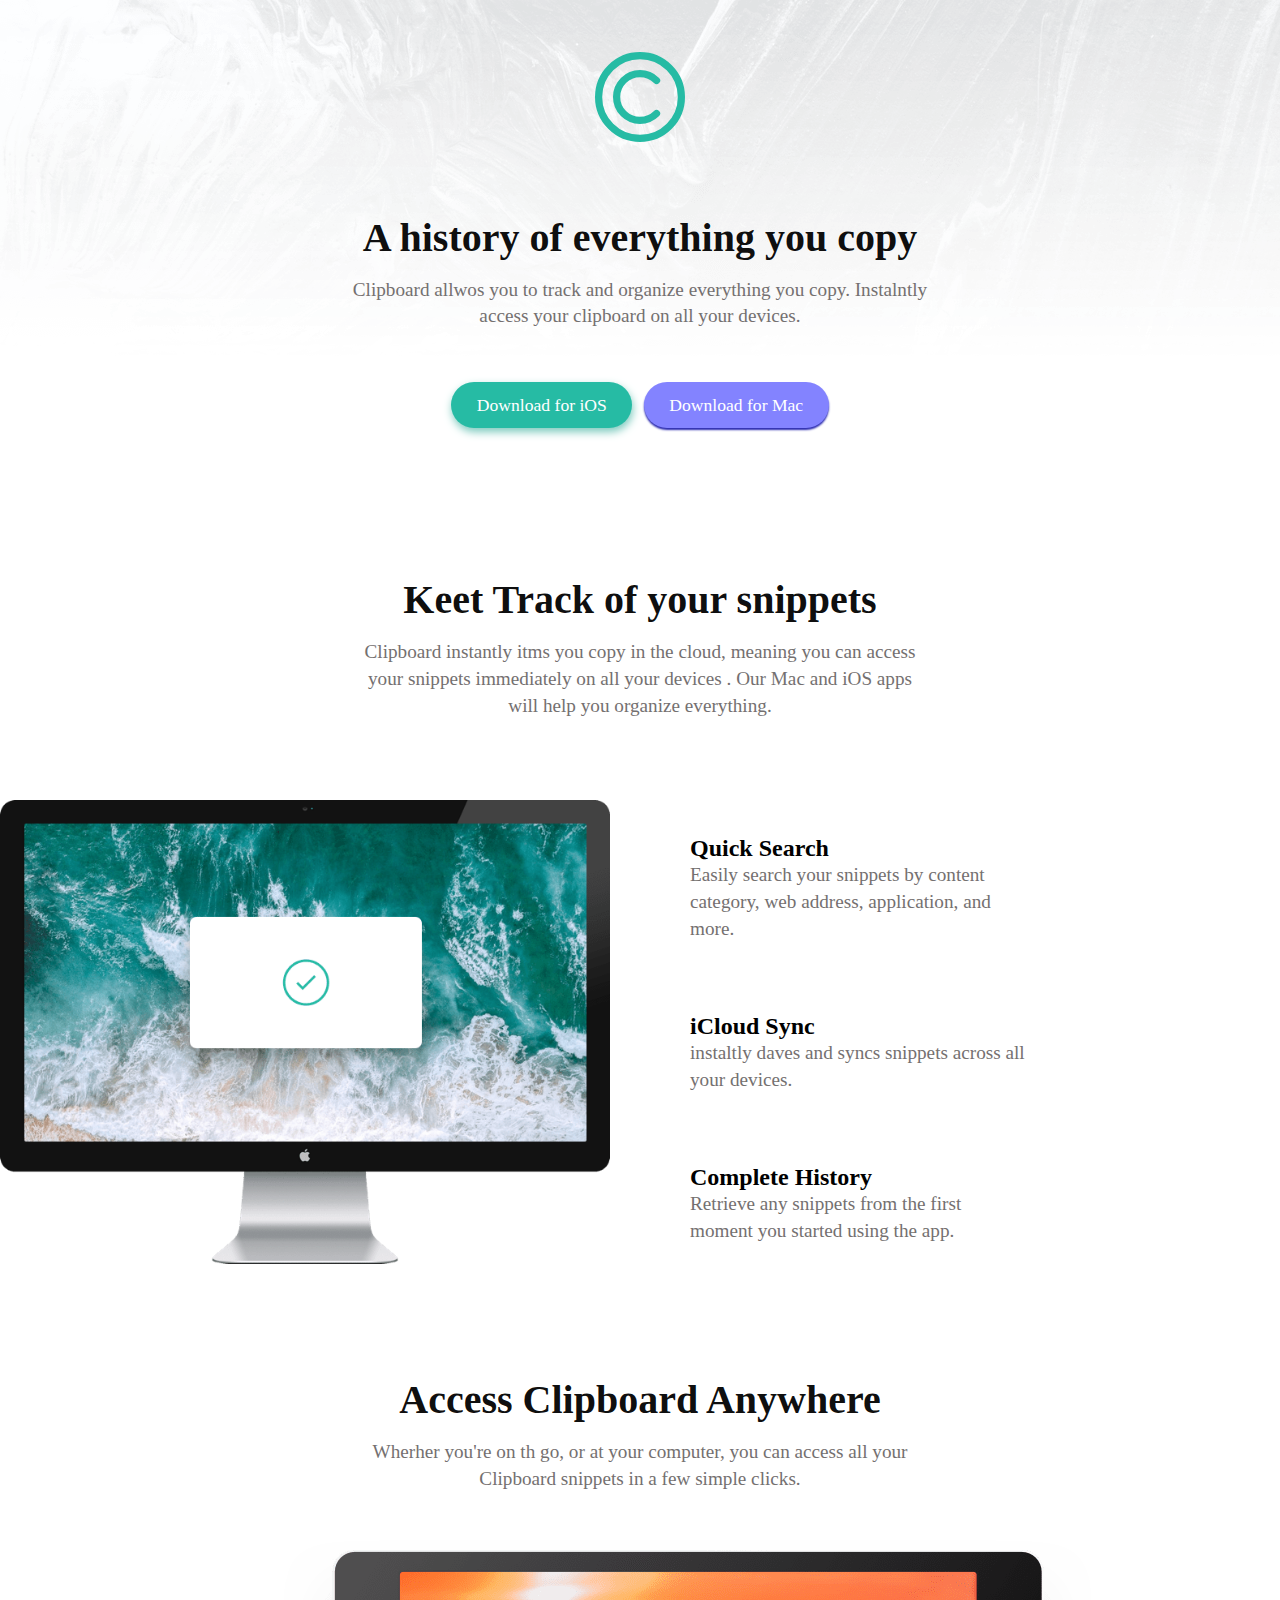
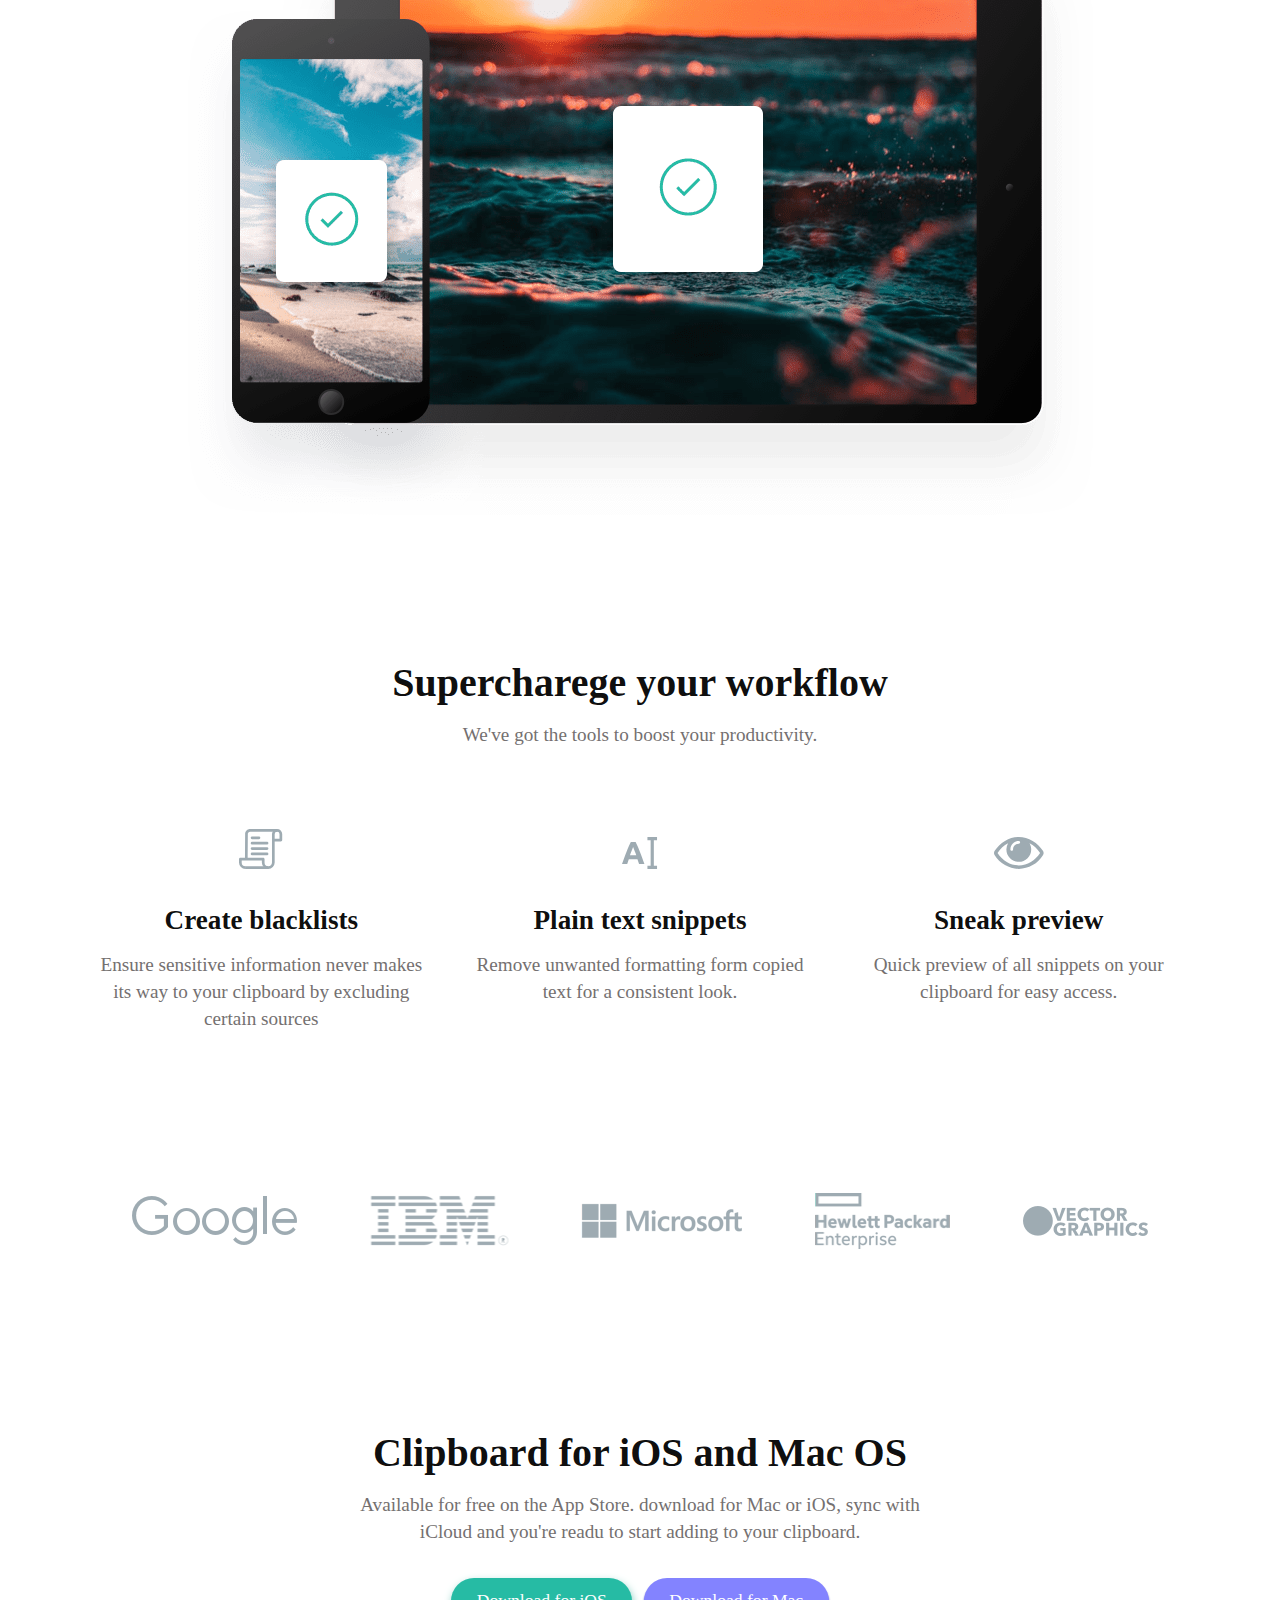
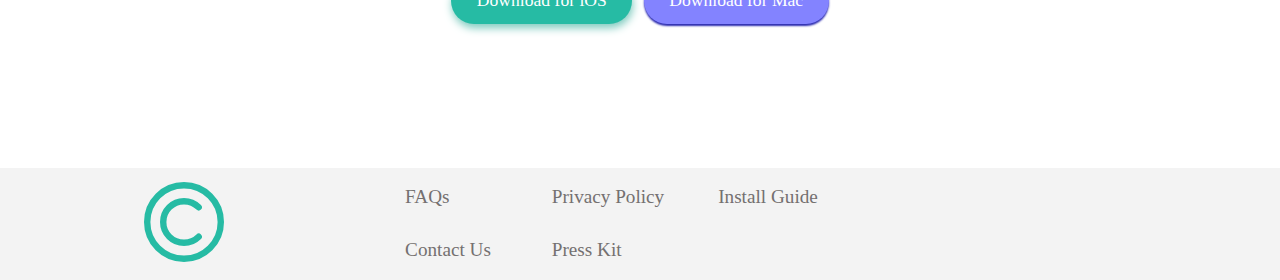
<file: index.html>
<!DOCTYPE html>
<html lang="en">

<head>
    <meta charset="UTF-8">
    <meta http-equiv="X-UA-Compatible" content="IE=edge">
    <meta name="viewport" content="width=device-width, initial-scale=1.0">
    <link rel="stylesheet" href="bitcss.css">
    <link rel="stylesheet" href="https://unicons.iconscout.com/release/v4.0.0/css/line.css">

    <title>www.mith.in </title>
</head>

<body>
    <header class="header">
        <div class="navbar flex-section">

            <div class="logo">
                <img src="images/logo.svg" alt="">
            </div>
            <div class="heading">
                <h1>A history of everything you copy</h1>
                <p>Clipboard allwos you to track and organize everything you copy. Instalntly access your clipboard on
                    all your devices.</p>
            </div>
            <div class="btn">
                <button>Download for iOS </button>
                <button class="sec-btn">Download for Mac </button>
            </div>
        </div>
    </header>
    <section>
        <div class="sec-pera flex-section ">
            <h1>Keet Track of your snippets</h1>
            <p>Clipboard instantly itms you copy in the cloud,
                meaning you can access your snippets immediately on all your devices . Our Mac and iOS apps will help
                you
                organize everything.
            </p>
        </div>
        <div class="first-sec">
            <div class="image">
                <img src="images/image-computer.png" alt="picture">
            </div>
            <div class="aside">
                <div class="big-head">
                    <h2>
                        Quick Search
                    </h2>
                    <p>
                        Easily search your snippets by content
                        category, web address, application, and more.
                    </p>
                </div>

                <div class="big-head">
                    <h2>
                        iCloud Sync
                    </h2>
                    <p>
                        instaltly daves and syncs snippets across all your devices.
                    </p>
                </div>

                <div class="big-head">
                    <h2>
                        Complete History
                    </h2>
                    <p>
                        Retrieve any snippets from the first moment
                        you started using the app.
                    </p>
                </div>
            </div>
        </div>
    </section>
    <div class="sec-pera flex-section ">
        <h1>Access Clipboard Anywhere</h1>
        <p>Wherher you're on th go, or at your computer, you
            can access all your Clipboard snippets in a few simple clicks.
        </p>
        <img class="device-space" src="images/image-devices.png" alt="">
    </div>
    <div class="sec-pera flex-section ">
        <h1>Supercharege your workflow</h1>
        <p>We've got the tools to boost your productivity.
        </p>
    </div>
    <div class="second-sec">
        <div class="first-list">
            <div class="icon-pera"><img src="images/icon-blacklist.svg" alt="">

                <h3>Create blacklists </h3>
                <p> Ensure sensitive information never makes its way to your clipboard by excluding certain sources </p>
            </div>
            <div class="icon-pera"><img src="images/icon-text.svg" alt="">

                <h3>Plain text snippets </h3>
                <p> Remove unwanted formatting form copied text for a consistent look. </p>
            </div>
            <div class="icon-pera"><img src="images/icon-preview.svg" alt="">

                <h3>Sneak preview</h3>
                <p> Quick preview of all snippets on your clipboard for easy access.

                </p>
            </div>
        </div>
        <div class="images">
            <div class="logo1"><img src="images/logo-google.png" alt=""></div>
            <div class="logo2"><img src="images/logo-ibm.png" alt=""></div>
            <div class="logo3"><img src="images/logo-microsoft.png" alt=""></div>
            <div class="logo4"><img src="images/logo-hp.png" alt=""></div>
            <div class="logo5"><img src="images/logo-vector-graphics.png" alt=""></div>

        </div>
    </div>
    <div class="sec-pera flex-section ">
        <h1>Clipboard for iOS and Mac OS</h1>
        <p>Available for free on the App Store. download for Mac or iOS, sync with iCloud and you're readu to start
            adding to your clipboard.
        </p>
        <div class="btn footer-btn">
            <button>Download for iOS </button>
            <button class="sec-btn">Download for Mac </button>
        </div>
    </div>
    <footer>
        <div class="footer">
        <div class="footer-logo">
            <img src="images/logo.svg" alt="">
        </div>
                <div class="footer-list">
                    <p>FAQs</p>
                    <p>Contact Us</p>
                </div>
                <div class="footer-list">
                    <p>Privacy Policy</p>
                    <p>Press Kit </p>
                </div>
                <div class="footer-list">
                    <p>Install Guide</p>
                </div>
                
                <div class="icons">
                    <li><i class="uil uil-facebook-f"></i></li>
                    <li><i class="uil uil-twitter"></i></li>
                    <li><i class="uil uil-instagram"></i></li>
                </div>
            </div>
    </footer>
</body>

</html>
</file>
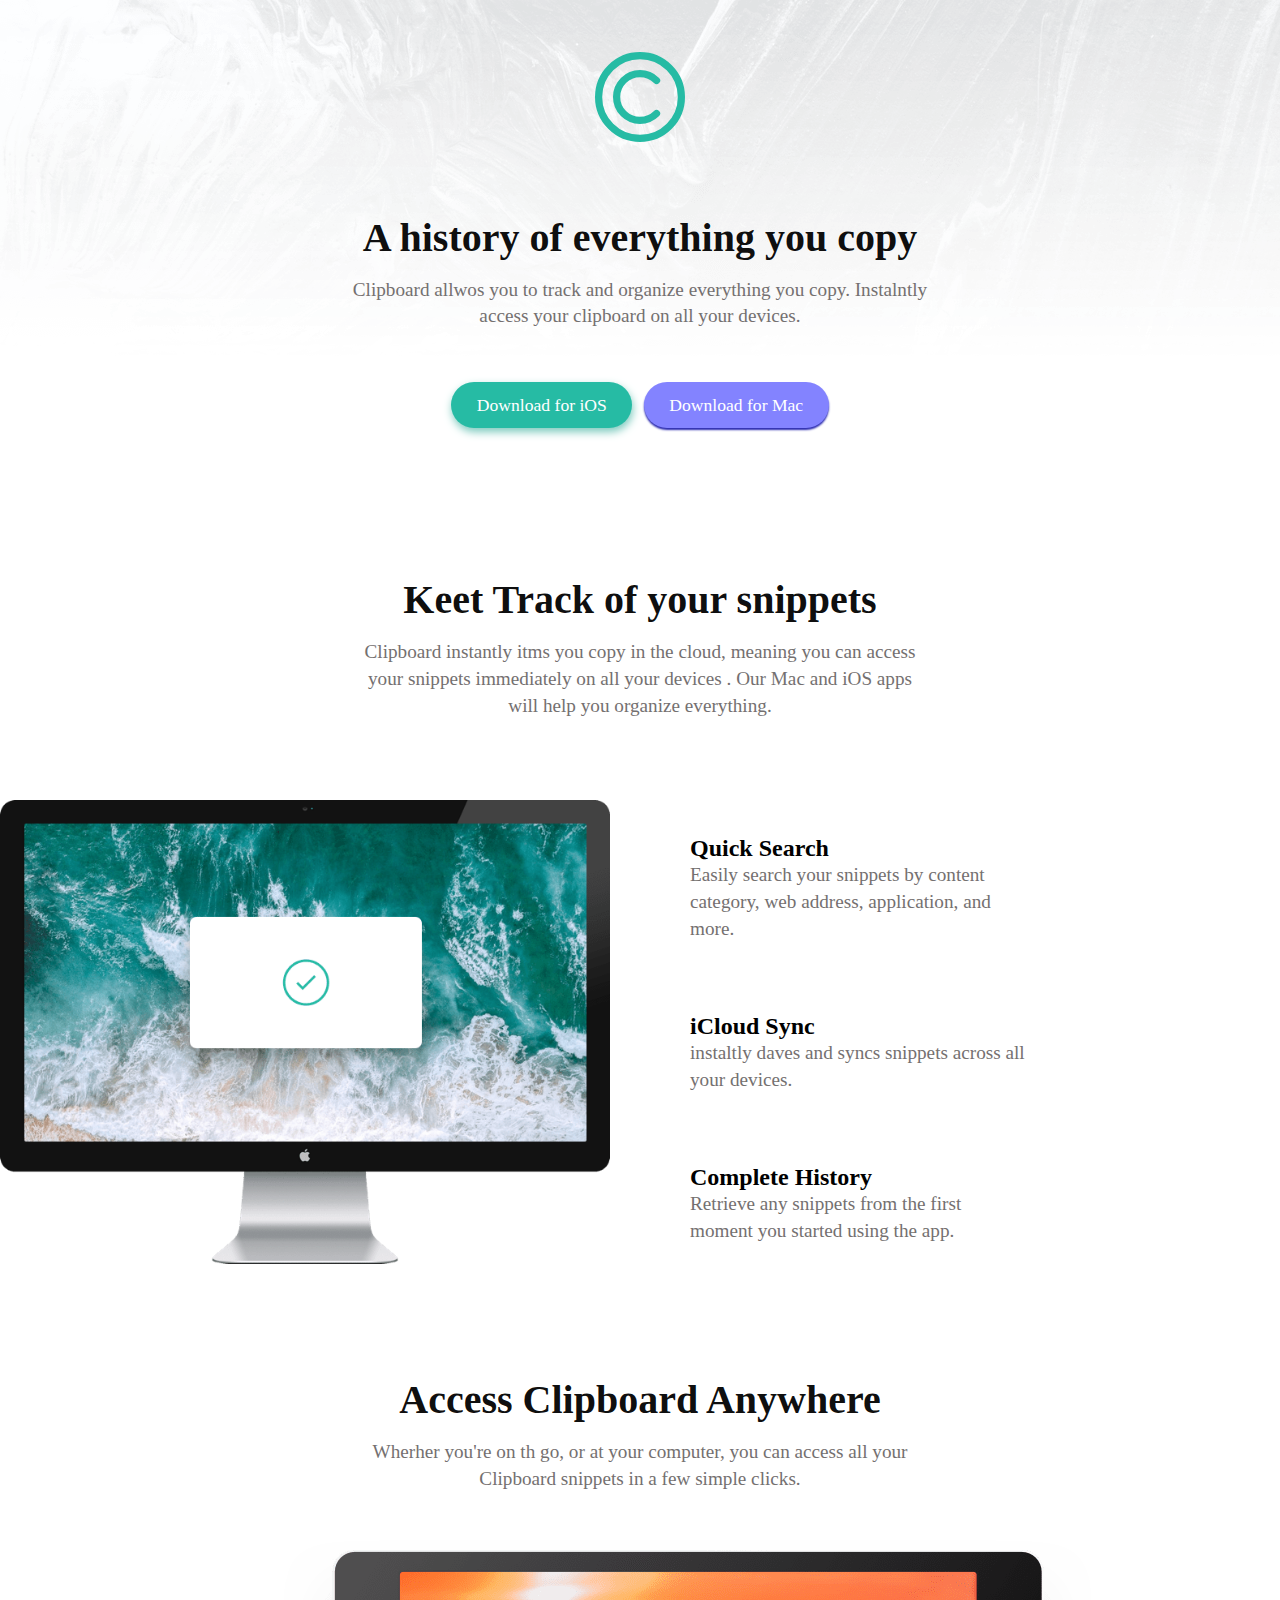
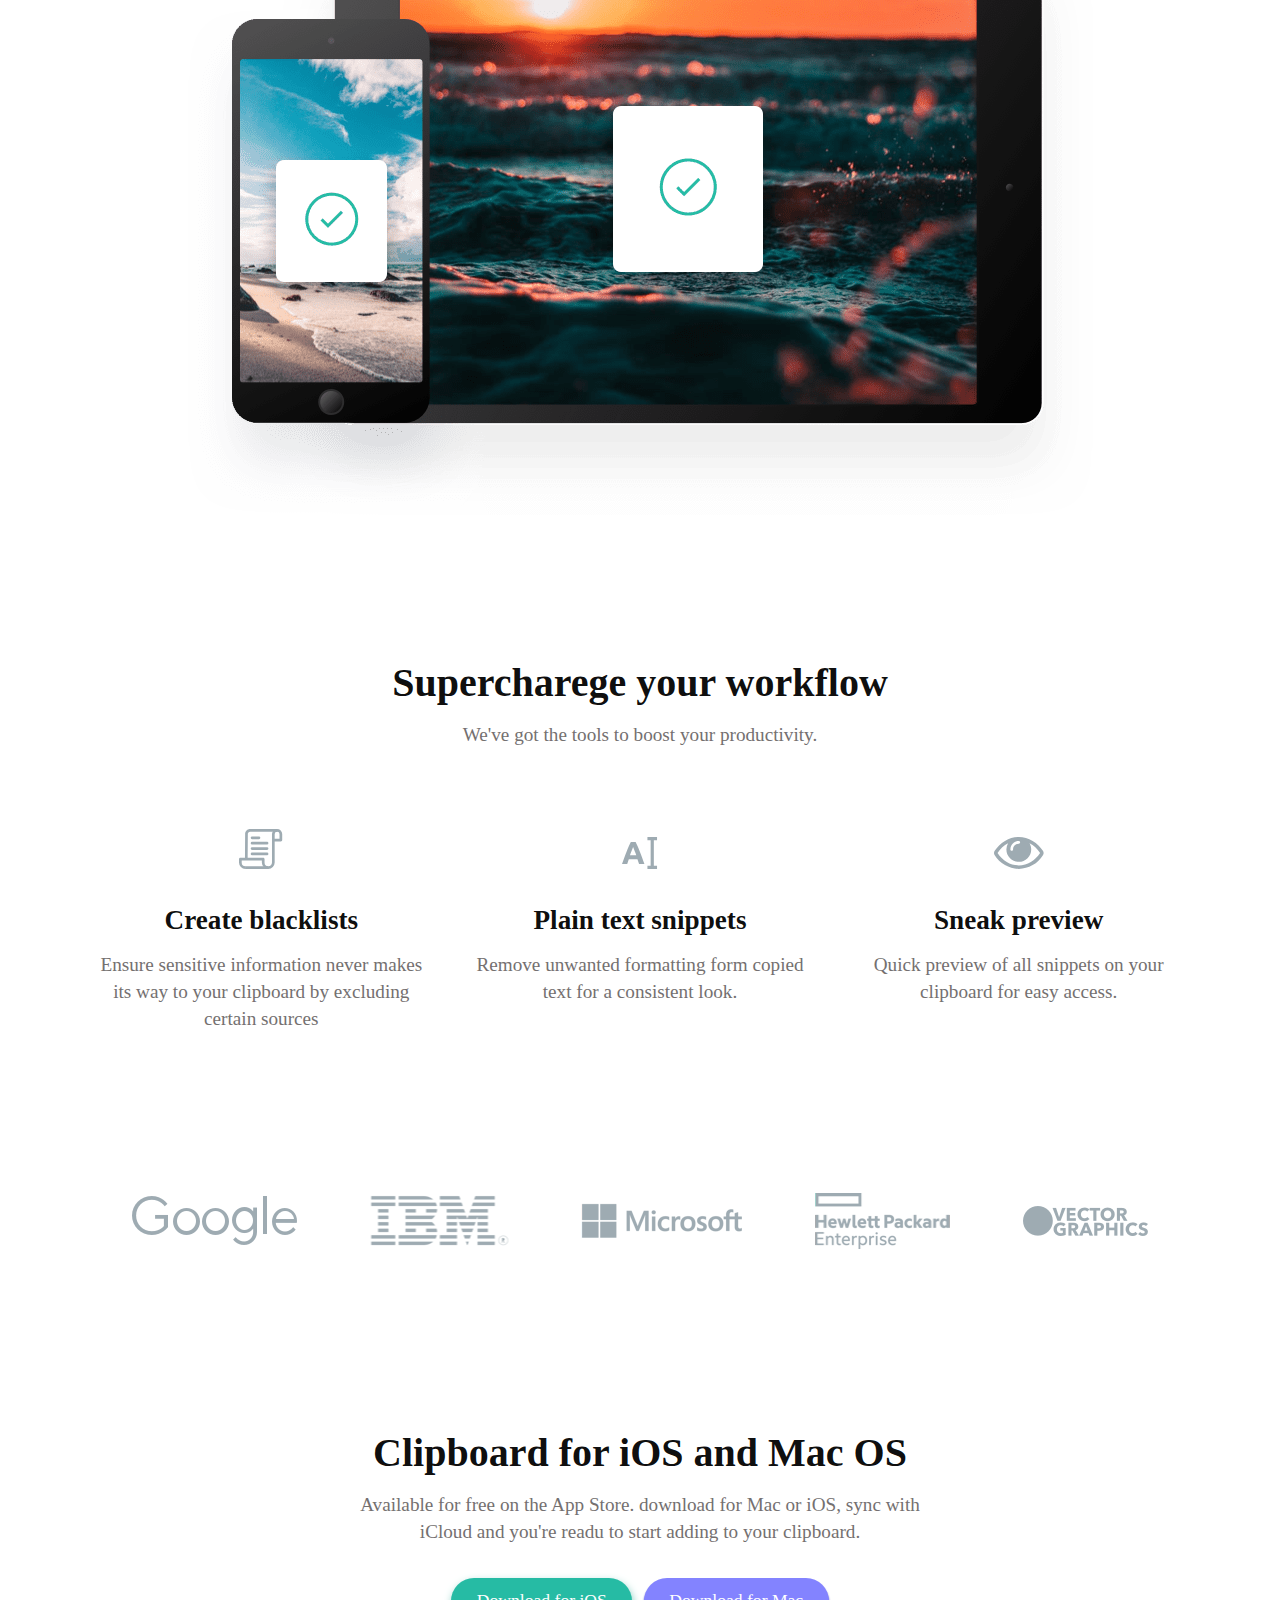
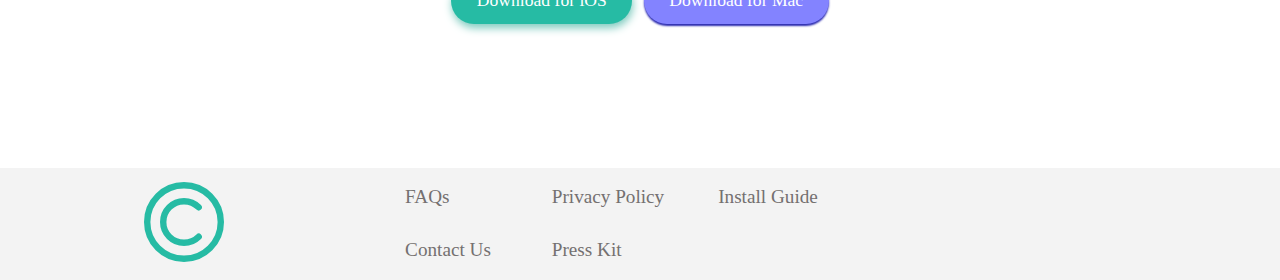
<file: index.html.html>
<!DOCTYPE html>
<html lang="en">

<head>
    <meta charset="UTF-8">
    <meta http-equiv="X-UA-Compatible" content="IE=edge">
    <meta name="viewport" content="width=device-width, initial-scale=1.0">
    <link rel="stylesheet" href="bitcss.css">
    <link rel="stylesheet" href="https://unicons.iconscout.com/release/v4.0.0/css/line.css">

    <title>www.mith.in </title>
</head>

<body>
    <header class="header">
        <div class="navbar flex-section">

            <div class="logo">
                <img src="images/logo.svg" alt="">
            </div>
            <div class="heading">
                <h1>A history of everything you copy</h1>
                <p>Clipboard allwos you to track and organize everything you copy. Instalntly access your clipboard on
                    all your devices.</p>
            </div>
            <div class="btn">
                <button>Download for iOS </button>
                <button class="sec-btn">Download for Mac </button>
            </div>
        </div>
    </header>
    <section>
        <div class="sec-pera flex-section ">
            <h1>Keet Track of your snippets</h1>
            <p>Clipboard instantly itms you copy in the cloud,
                meaning you can access your snippets immediately on all your devices . Our Mac and iOS apps will help
                you
                organize everything.
            </p>
        </div>
        <div class="first-sec">
            <div class="image">
                <img src="images/image-computer.png" alt="picture">
            </div>
            <div class="aside">
                <div class="big-head">
                    <h2>
                        Quick Search
                    </h2>
                    <p>
                        Easily search your snippets by content
                        category, web address, application, and more.
                    </p>
                </div>

                <div class="big-head">
                    <h2>
                        iCloud Sync
                    </h2>
                    <p>
                        instaltly daves and syncs snippets across all your devices.
                    </p>
                </div>

                <div class="big-head">
                    <h2>
                        Complete History
                    </h2>
                    <p>
                        Retrieve any snippets from the first moment
                        you started using the app.
                    </p>
                </div>
            </div>
        </div>
    </section>
    <div class="sec-pera flex-section ">
        <h1>Access Clipboard Anywhere</h1>
        <p>Wherher you're on th go, or at your computer, you
            can access all your Clipboard snippets in a few simple clicks.
        </p>
        <img class="device-space" src="images/image-devices.png" alt="">
    </div>
    <div class="sec-pera flex-section ">
        <h1>Supercharege your workflow</h1>
        <p>We've got the tools to boost your productivity.
        </p>
    </div>
    <div class="second-sec">
        <div class="first-list">
            <div class="icon-pera"><img src="images/icon-blacklist.svg" alt="">

                <h3>Create blacklists </h3>
                <p> Ensure sensitive information never makes its way to your clipboard by excluding certain sources </p>
            </div>
            <div class="icon-pera"><img src="images/icon-text.svg" alt="">

                <h3>Plain text snippets </h3>
                <p> Remove unwanted formatting form copied text for a consistent look. </p>
            </div>
            <div class="icon-pera"><img src="images/icon-preview.svg" alt="">

                <h3>Sneak preview</h3>
                <p> Quick preview of all snippets on your clipboard for easy access.

                </p>
            </div>
        </div>
        <div class="images">
            <div class="logo1"><img src="images/logo-google.png" alt=""></div>
            <div class="logo2"><img src="images/logo-ibm.png" alt=""></div>
            <div class="logo3"><img src="images/logo-microsoft.png" alt=""></div>
            <div class="logo4"><img src="images/logo-hp.png" alt=""></div>
            <div class="logo5"><img src="images/logo-vector-graphics.png" alt=""></div>

        </div>
    </div>
    <div class="sec-pera flex-section ">
        <h1>Clipboard for iOS and Mac OS</h1>
        <p>Available for free on the App Store. download for Mac or iOS, sync with iCloud and you're readu to start
            adding to your clipboard.
        </p>
        <div class="btn footer-btn">
            <button>Download for iOS </button>
            <button class="sec-btn">Download for Mac </button>
        </div>
    </div>
    <footer>
        <div class="footer">
        <div class="footer-logo">
            <img src="images/logo.svg" alt="">
        </div>
                <div class="footer-list">
                    <p>FAQs</p>
                    <p>Contact Us</p>
                </div>
                <div class="footer-list">
                    <p>Privacy Policy</p>
                    <p>Press Kit </p>
                </div>
                <div class="footer-list">
                    <p>Install Guide</p>
                </div>
                
                <div class="icons">
                    <li><i class="uil uil-facebook-f"></i></li>
                    <li><i class="uil uil-twitter"></i></li>
                    <li><i class="uil uil-instagram"></i></li>
                </div>
            </div>
    </footer>
</body>

</html>
</file>
<file: bitcss.css>
*{
    padding:0%;
    margin:0%;
    font-family:Calibri;
}
body{
    text-decoration: none;
    list-style:none;
}
.flex-section{
    display: flex;
    flex-direction: column;
    align-items: center;
    justify-content: space-evenly;
    text-align:center;
}
.navbar{
    height: 30rem;
    background: url("images/bg-header-desktop.png") no-repeat;
    /* background-size: cover; */
}
.logo img{
    height: 5.65rem;
}
.heading{
    width: 45%;
}
 h1{
 font-size:2.5rem;
padding:1rem 0;
color: #000000f0;
}
 p{
    font-size:1.2rem ;
    line-height: 1.4;
    color: #747070;
}
.btn{
    width: 25rem;
    display: flex;
    justify-content: space-evenly;
}
.btn button{
    padding: 0.8rem 1.6rem;
    border-radius: 2rem;
    border: none;
    background: #26bba4;
    color: white;
    font-size: 1.1rem;
    font-weight: 400;
   box-shadow: 1px 4px 8px #7ccabe;
}
.btn .sec-btn{
    background-color:#8383ff;
   box-shadow: 0px 2px 2px #2b2baf;

}
.sec-pera{

    width: 45%;
    margin: 5rem auto;
}
.image img{
    height: 29rem;
}
.first-sec{
    display:grid;
    grid-template-columns: 1fr 1fr ;
    gap: 5rem;
    /* align-items: center; */
}
.aside{
    height: 30rem;
    width: 21rem;
    display: flex;
    flex-direction: column;
    justify-content: space-around;  
}
.device-space{
    margin: 3rem 0;
}
.first-list{
    display: grid;
    grid-template-columns: repeat(3,1fr);
    text-align: center;
    gap:3rem;
    margin-bottom:10rem;
    align-items:baseline;

}
.icon-pera h3{
    margin-top: 2rem;
    font-size:1.7rem;
    color: #000000f0;

}
.icon-pera p{
    margin-top: 1rem;
    color:#747070;
}
.second-sec{
    width: 85%;
    margin: 0 auto;
}
.images{
    display:flex;
    flex-wrap: wrap;
    margin-bottom:10rem;
    justify-content: space-around;
    align-items: center;
}

.footer-btn{
    margin-bottom:4rem;
    margin-top:2rem;
}
.footer{
    background-color:rgb(243 243 243);
    display: grid;
    grid-template-columns:  23rem 10rem 10rem 10rem 1fr;
    justify-items:center;
    align-items:center;
    height: 7rem;
}
.footer img{
    height: 5rem;
}
.footer-list{
    height: 5rem;
    /* display: grid; */
    display: flex;
    flex-direction: column;
    justify-content: space-between;
}

.icons{

    display: flex;
    width: 10rem;
    justify-content: space-between;
}
.icons i{
    font-size:1.6rem;
    color: rgb(126, 125, 125);
}
.icons i:hover{
    color: #26bba4;;
}


    @media only screen and (max-width:1000px){
        .image img {
            height: 18rem;
        }
        .footer {
            grid-template-columns:15rem 9rem 9rem 9rem 1fr;


        }
        .device-space{
            height: 30rem;
        }
    }
    @media only screen and (max-width:850px){
    /* body{
        background:red;
    } */
    p{
        font-size: 1.3rem;
    }
    h1{
        font-size: 2.4rem;
    }
    .navbar{height: 35rem;}
    .heading{
        width: 90%;
    }
    .sec-pera{
        width:90%;
    }
    .btn button{
        padding:0.8rem 4rem;
    }
    .btn{
        flex-direction: column;
        gap:2rem;
        align-items: center;
    }
    .first-sec{
        display: grid;
        grid-template-columns: none;
        gap: 3rem;
        /* align-items: center; */
        justify-items: center;
        text-align: center;
    }
    .first-list{
        grid-template-columns: none;
    }
    
.device-space {
    height: 15rem;
}
.navbar{
    height: 30rem;
    background: url("images/bg-header-mobile.png") no-repeat;
    background-size:cover;
    background-position:center center center;
}
    .images{
        display: flex;
        margin-bottom: 10rem;
        gap: 5rem;
        align-items: center;
        flex-direction: column;
    }
    .footer{
        grid-template-columns: none;
        text-align: center;
        height:30rem;
        padding:3rem 0;
    }
    }
    @media only screen and (max-width:380px){
        .device-space {
            height: 13rem;
        }
                .image img {
            height: 16rem;
    }
</file>
